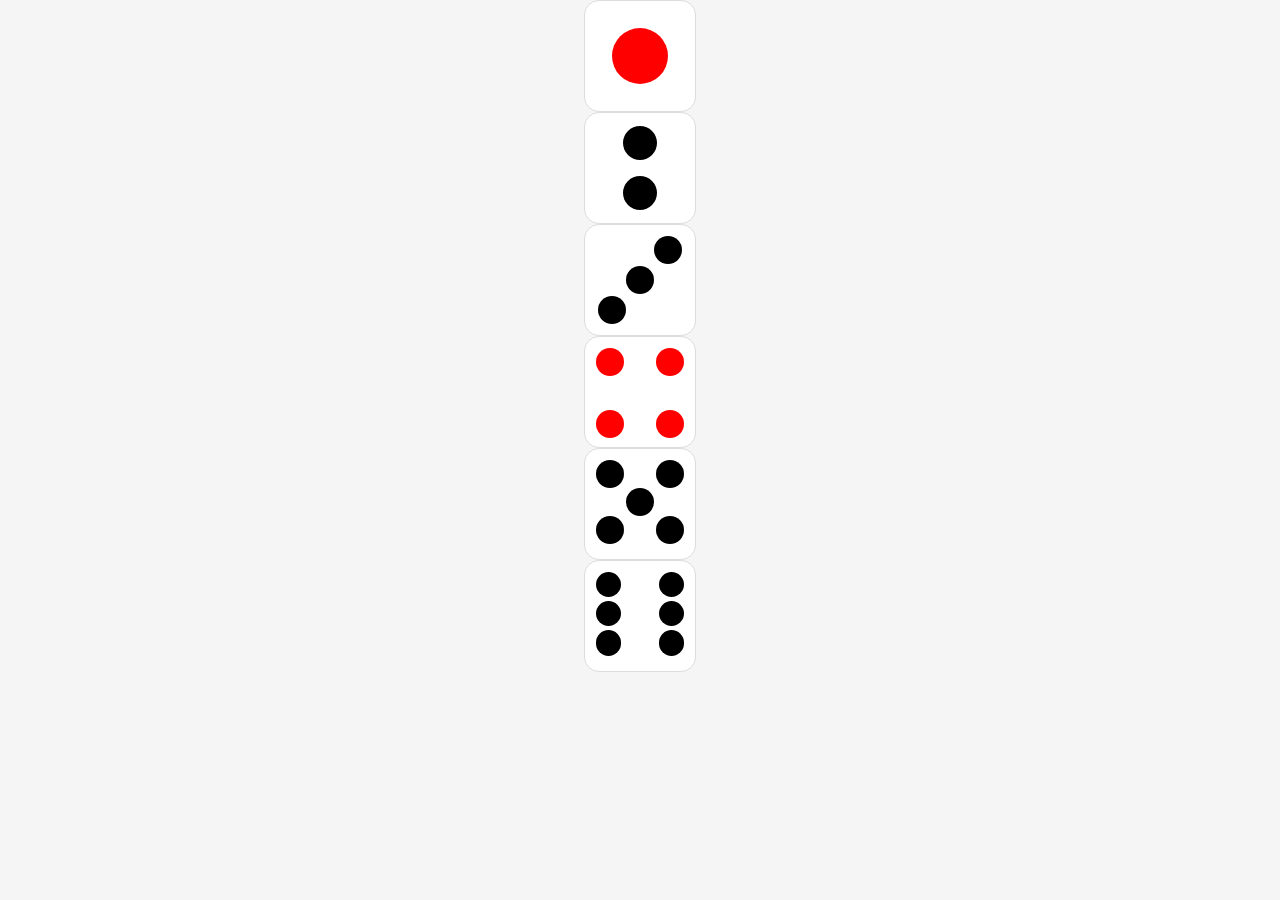
<file: html/index.html>
<!DOCTYPE html>
<html lang="en">
<head>
    <meta charset="utf-8">
    <meta content="width=device-width,initial-scale=1.0, user-scalable=no" name="viewport" />
    <meta content="yes" name=" apple-mobile-web-app-capable" />
    <meta content="no" name="apple-touch-fullscreen" />
    <meta content="black" name=" apple-mobile-web-app-status-bar-style" />
    <meta content="telephone=no" name="format-detection"/>
    <script src="../js/base.min.js"></script>
    <title></title>
    <script src="../js/base.min.js"></script>
    <link rel="stylesheet" href="../css/index.css"/>
</head>
<body>
    <header flex="dir:top cross:center">
        <!--一-->
        <div class="a" flex="main:center cross:center">
            <div class="b"></div>
        </div>

        <!--二-->
        <div class="a" flex="dir:top main:center">
            <div flex="main:center cross:center" id="er">
                <div class="c" ></div>
            </div>

            <div flex="main:center cross:center">
                <div class="c"></div>
            </div>
        </div>

    <!--三-->

        <div class="a" flex="main:center" id="san-1">

            <div flex="cross:bottom">
               <div class="d"></div>
            </div>

            <div flex="main:center cross:center">
                <div class="d"></div>
            </div>

            <div>
                <div class="d"></div>
            </div>
        </div>

<!--四-->
<div class="a">

    <div flex="main:justify" id="si">
        <div class="e"></div>
        <div class="e"></div>
    </div>

    <div flex="main:justify">
        <div class="e"></div>
        <div class="e"></div>
    </div>

</div>


<!--五-->
    <div class="a">
        <div flex="main:justify">
            <div class="f"></div>
            <div class="f"></div>
        </div>
        <div flex="main:center cross:center">
            <div class="f"></div>
        </div>

        <div flex="main:justify">
            <div class="f"></div>
            <div class="f"></div>
        </div>
        

        
    </div>


        <!--六-->
        <div class="a" flex="main:justify">
            <div flex="dir:top">
                <div class="g"></div>
                <div class="g liu"></div>
                <div class="g"></div>
            </div>


            <div>
                <div class="g"></div>
                <div class="g liu"></div>
                <div class="g"></div>
            </div>

        </div>





    </header>






</body>
</html>
</file>
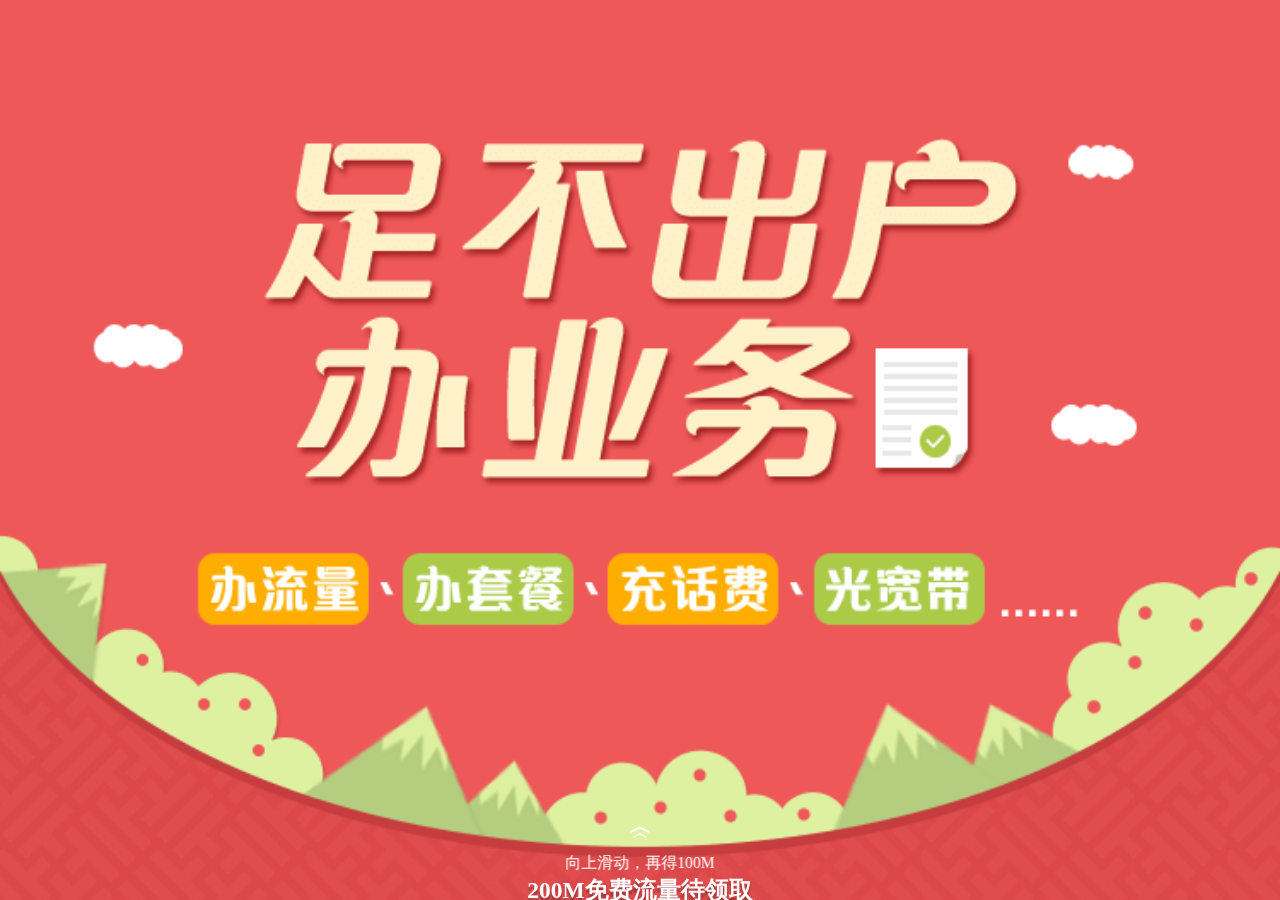
<file: html/index2.html>
<!DOCTYPE html>
<html lang="en">
<head>
    <meta charset="utf-8">
    <meta content="width=device-width,initial-scale=1.0, user-scalable=no" name="viewport" />
    <meta content="yes" name=" apple-mobile-web-app-capable" />
    <meta content="no" name="apple-touch-fullscreen" />
    <meta content="black" name=" apple-mobile-web-app-status-bar-style" />
    <meta content="telephone=no" name="format-detection"/>
    <script src="../js/base.min.js"></script>
    <title></title>
      <script src="../js/jquery-3.3.1.min.js"></script>
    <script src="../js/swiper.min.js"></script>
    <link rel="stylesheet" href="../css/swiper.min.css"/>
    <link rel="stylesheet" href="../css/index2.css"/>
</head>
<body>

<div class="swiper-container">
    <div class="swiper-wrapper">
        <!--第一页-->
        <div class="swiper-slide">
            <img src="../image/banner.png" id="ban">
            <div>
                <h1 id="mian">
                    200M免费流量待领取
                </h1>

                <div id="mian2">
                    <img src="../image/4.png" class="icon">
                    <span>福建移动营业厅</span>
                    <img src="../image/4.png" class="icon">
                </div>
                <div flex="cross:center dir:top" >
                    <div class="butt">
                        <div class="butt1-1" flex="cross:center main:center">
                            <h4>首次关注，立领100M</h4>
                        </div>
                        <div class="mak" flex="cross:center dir:top">
                        <div class="ma1" flex="main:center cross:center">
                            <img src="../image/3.png" class="ma">
                        </div>
                        <p class="ma2">识别二维码&nbsp; &nbsp;关注公众号</p>
                        </div>
                    </div>
                </div>



            </div>

            <div flex="dir:top cross:center" class="fud">
                <img src="../image/jt.png" id="hua">
                <p class="hua2">向上滑动，再得100M</p>
            </div>




        </div>
        <!--第一页结束-->

        <!--第二页开始-->
        <div class="swiper-slide">
            <div id="er">
                <div id="top">
                    <img src="../image/4.png" class="icon">
                    <span>福建移动营业厅</span>
                    <img src="../image/4.png" class="icon">
                </div>

                <div flex="cross:center dir:top" >
                    <div class="butt">
                        <div id="butt2-1" flex="cross:center main:center">
                            <h4>首次关注，立领100M</h4>
                        </div>
                        <div class="mak" flex="cross:center dir:top">
                            <div class="ma1" flex="main:center cross:center">
                                <img src="../image/5.png" class="ma">
                            </div>
                            <p class="ma2">识别二维码 &nbsp; &nbsp;下载APP</p>
                        </div>
                    </div>
                </div>




                </div>


            <div flex="dir:top cross:center" class="fud">

                <p id="hua2">向下滑动，返回首页</p>
                <img src="../image/jt.png" id="hua2-1">
            </div>
            </div>




        </div>
        <!--第二页结束-->
    </div>



</div>



<script src="../js/index2.js"></script>
</body>
</html>
</file>
<file: css/index.css>
body{
    background: whitesmoke;
}


.a{
    width: 2rem;
    height: 2rem;
    border-radius:15px;
    background: white;
    border: 1px solid gainsboro;
    padding: .2rem;
}
.b{
    width: 1rem;
    height: 1rem;
    border-radius:100px ;
    background: red;
}

.c{
    width: .6rem;
    height: .6rem;
    border-radius:60px ;
    background: black;
}
#er{
    padding-bottom: .3rem;
}

.d{
    width: .5rem;
    height: .5rem;
    border-radius:50px ;
    background: black;

}
/*#san-1{*/
    /*padding: .2rem 0;*/
/*}*/



.e{
    width: .5rem;
    height: .5rem;
    border-radius:50px ;
    background: red;}

#si{
    padding-bottom: .6rem;
}
.f{
    width: .5rem;
    height: .5rem;
    border-radius:50px ;
    background: black;
}
.g{
    width: .45rem;
    height: .45rem;
    border-radius:30px ;
    background: black;
}
.liu{
    margin: .07rem 0;
}
</file>
<file: css/index2.css>
.swiper-container {
    width: 100vw;
    height: 100vh;
}


.swiper-slide{
    background-image: url("../image/2.jpg");
}
#ban{
    width: 100%;
    display: block;
}
#mian{
    font-size: .42rem;
    color: white;
    text-align: center;
    text-shadow: 0 4px 2px rgba(12,3,6,.3);
    -webkit-text-shadow: 0 4px 2px rgba(12,3,6,.3);
    padding-top: .3rem;

}
#mian2{
    text-align: center;
    font-size: .279rem;
    font-weight: bold;
    color: white;
    padding-top:.28rem;
    margin-bottom: .19rem;
}
.icon{
    width: .17rem;
    height: .18rem;
}

.butt{
    background: rgba(0,0,0,.05);
    width: 6.1rem;
}

.butt1-1{
    background: #8fcc4e;
    height: .64rem;
    border-radius: 4px;
    color: white;
    font-size: .3rem;
}

.mak{
    margin-top: .17rem;
}
.ma1{
    background: white;
    width: 3rem;
    height: 3rem;

}
.ma{
    width: 2.89rem;
    height: 2.88rem;

}
.ma2{
    font-size: .24rem;
    color: white;
    margin: .2rem 0;
}

#hua{
    width: .33rem;
    height: .22rem;
   margin-bottom:.26rem;

}
.hua2{
    color: white;
    font-size: .28rem;
}

/*第二页*/
#top{
    color: white;
    text-align: center;
    font-size: .279rem;
    font-weight: bold;
    margin-bottom: .19rem;
}
#butt2-1{
    background: #42adff;
    height: .64rem;
    border-radius: 4px;
    color: white;
    font-size: .3rem;


}

#hua2{
    color: white;
    font-size: .28rem;
    margin-bottom:.25rem;
}
#hua2-1{
    width: .33rem;
    height: .22rem;
    transform: rotate(180deg);
    -webkit-transform: rotate(180deg);
}
.fud{
    position: absolute;
    left: 50%;
    bottom: .47rem;
    transform: translateX(-50%);

    animation-name: tiaodong;
    animation-duration: 1.5s;
    animation-timing-function: linear;
    animation-iteration-count: infinite;
}
#er{
    margin-top: 1.46rem;
}

@keyframes tiaodong {
    0%{
        opacity: 1;
    }
    50%{
        opacity: 0;
    }
    100%{
        opacity: 1;
    }
}
@-webkit-keyframes tiaodong {
    0%{
        opacity: 1;
    }
    50%{
        opacity: 0;
    }
    100%{
        opacity: 1;
    }
}
</file>
